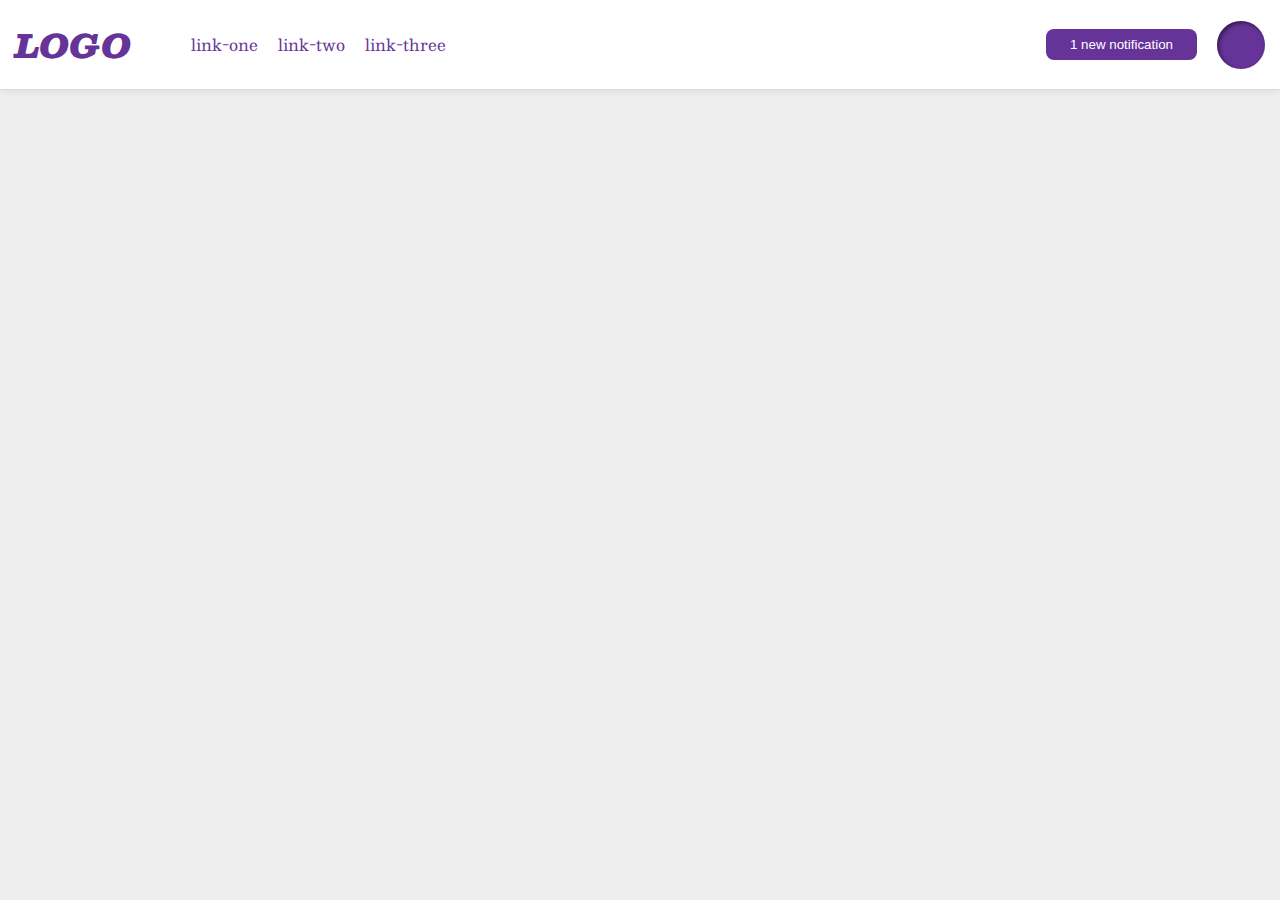
<file: foundations/flex/03-flex-header-2/index.html>
<!DOCTYPE html>
<html lang="en">
  <head>
    <meta charset="UTF-8">
    <meta http-equiv="X-UA-Compatible" content="IE=edge">
    <meta name="viewport" content="width=device-width, initial-scale=1.0">
    <title>Flex Header 2</title>
    <link rel="stylesheet" href="style.css">
  </head>
  <body>
    <div class="header">
      <div class="left-header">
        <div class="logo">
          LOGO
        </div>
        <ul class="links">
          <li><a href="https://google.com">link-one</a></li>
          <li><a href="https://google.com">link-two</a></li>
          <li><a href="https://google.com">link-three</a></li>
        </ul>
      </div>
      <div class="right-header">
        <button class="notifications">
          1 new notification
        </button>
        <div class="profile-image"></div>
      </div>
    </div>
  </body>
</html>
</file>
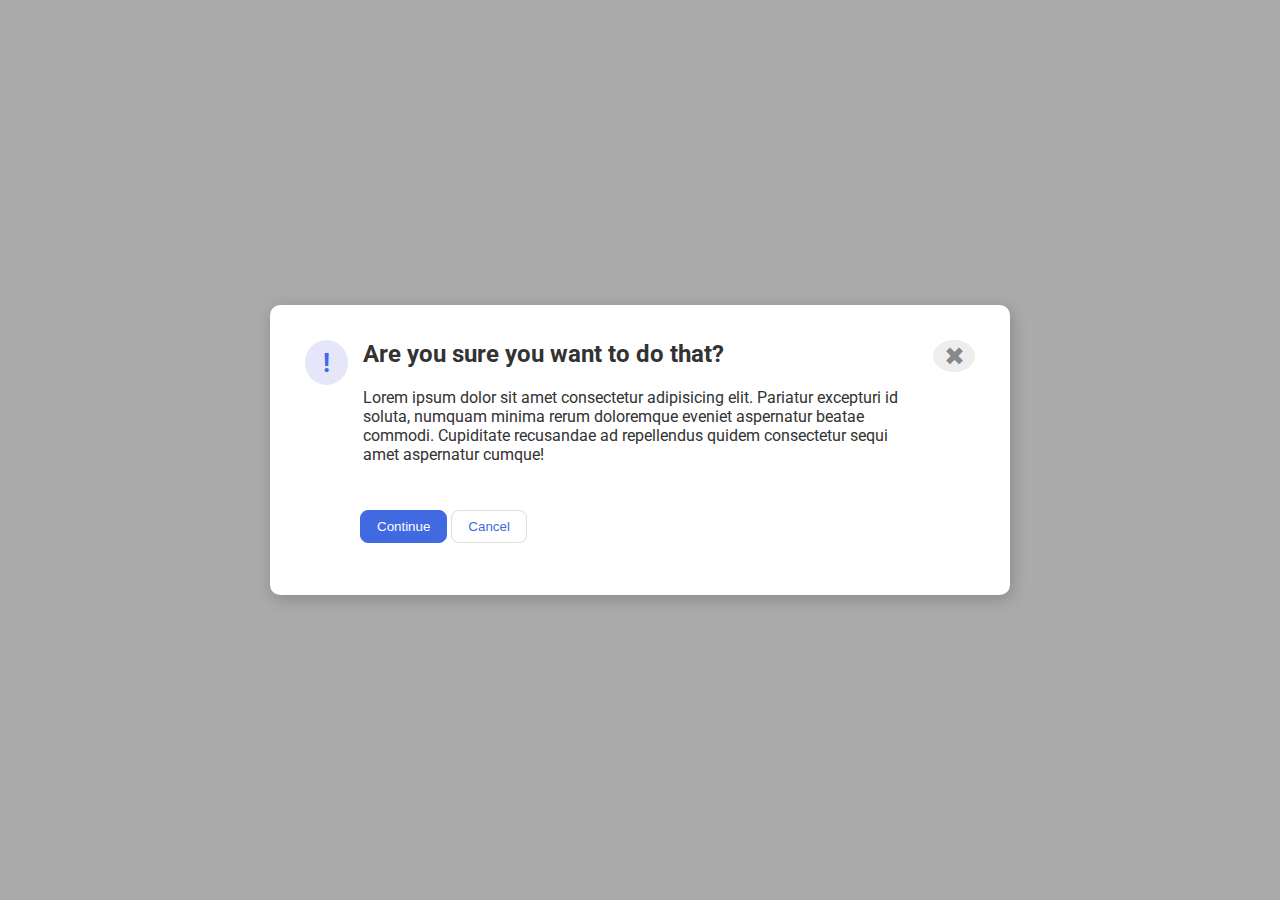
<file: foundations/flex/05-flex-modal/index.html>
<!DOCTYPE html>
<html lang="en">
  <head>
    <meta charset="UTF-8">
    <meta http-equiv="X-UA-Compatible" content="IE=edge">
    <meta name="viewport" content="width=device-width, initial-scale=1.0">
    <link rel="stylesheet" href="style.css">
    <title>Modal</title>
  </head>
  <body>
    <div class="modal">
      <div class="info-container">
        <div class="icon">!</div>
      <div class="header">
        <h2>Are you sure you want to do that?</h2>
        <p>Lorem ipsum dolor sit amet consectetur adipisicing elit. Pariatur excepturi id soluta, numquam minima rerum doloremque eveniet aspernatur beatae commodi. Cupiditate recusandae ad repellendus quidem consectetur sequi amet aspernatur cumque!</p>
      </div>
      <button class="close-button">✖</button>
      </div>
      <div class="btn">
        <button class="continue">Continue</button>
        <button class="cancel">Cancel</button>
      </div>
    </div>
  </body>
</html>
</file>
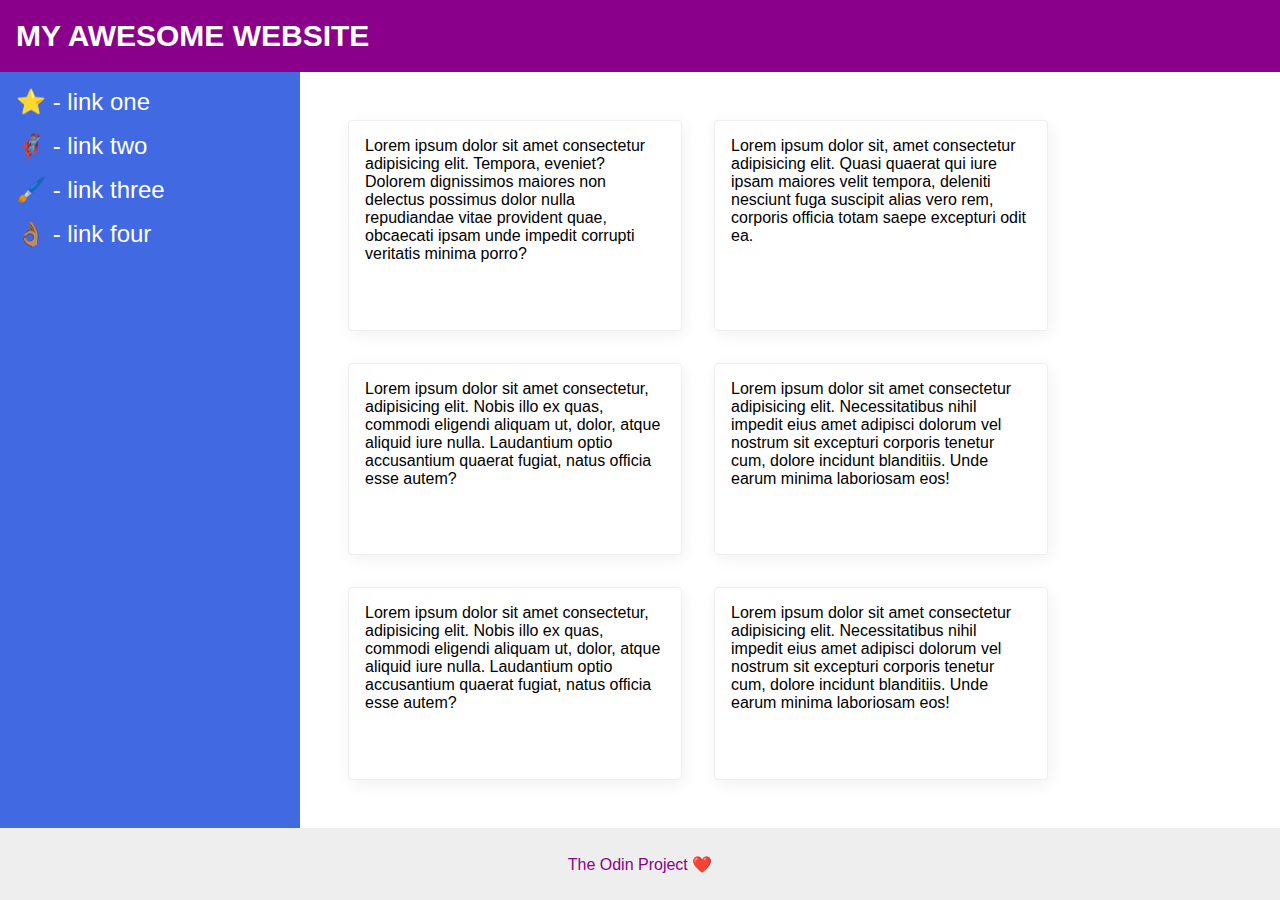
<file: foundations/flex/07-flex-layout-2/index.html>
<!DOCTYPE html>
<html lang="en">
  <head>
    <meta charset="UTF-8">
    <meta http-equiv="X-UA-Compatible" content="IE=edge">
    <meta name="viewport" content="width=device-width, initial-scale=1.0">
    <title>The Holy Grail</title>
    <link rel="stylesheet" href="style.css">
  </head>
  <body>
    <div class="header">
      MY AWESOME WEBSITE
    </div>
    <div class="body">
      <div class="sidebar">
        <ul>
          <li><a href="#">⭐ - link one</a></li>
          <li><a href="#">🦸🏽‍♂️ - link two</a></li>
          <li><a href="#">🖌️ - link three</a></li>
          <li><a href="#">👌🏽 - link four</a></li>
        </ul>
      </div>
      <div class="container">
        <div class="card">Lorem ipsum dolor sit amet consectetur adipisicing elit. Tempora, eveniet? Dolorem dignissimos maiores non delectus possimus dolor nulla repudiandae vitae provident quae, obcaecati ipsam unde impedit corrupti veritatis minima porro?</div>
        <div class="card">Lorem ipsum dolor sit, amet consectetur adipisicing elit. Quasi quaerat qui iure ipsam maiores velit tempora, deleniti nesciunt fuga suscipit alias vero rem, corporis officia totam saepe excepturi odit ea.</div>
        <div class="card">Lorem ipsum dolor sit amet consectetur, adipisicing elit. Nobis illo ex quas, commodi eligendi aliquam ut, dolor, atque aliquid iure nulla. Laudantium optio accusantium quaerat fugiat, natus officia esse autem?</div>
        <div class="card">Lorem ipsum dolor sit amet consectetur adipisicing elit. Necessitatibus nihil impedit eius amet adipisci dolorum vel nostrum sit excepturi corporis tenetur cum, dolore incidunt blanditiis. Unde earum minima laboriosam eos!</div>
        <div class="card">Lorem ipsum dolor sit amet consectetur, adipisicing elit. Nobis illo ex quas, commodi eligendi aliquam ut, dolor, atque aliquid iure nulla. Laudantium optio accusantium quaerat fugiat, natus officia esse autem?</div>
        <div class="card">Lorem ipsum dolor sit amet consectetur adipisicing elit. Necessitatibus nihil impedit eius amet adipisci dolorum vel nostrum sit excepturi corporis tenetur cum, dolore incidunt blanditiis. Unde earum minima laboriosam eos!</div>
      </div>
    </div>
    <div class="footer">
      The Odin Project ❤️
    </div>
  </body>
</html>
</file>
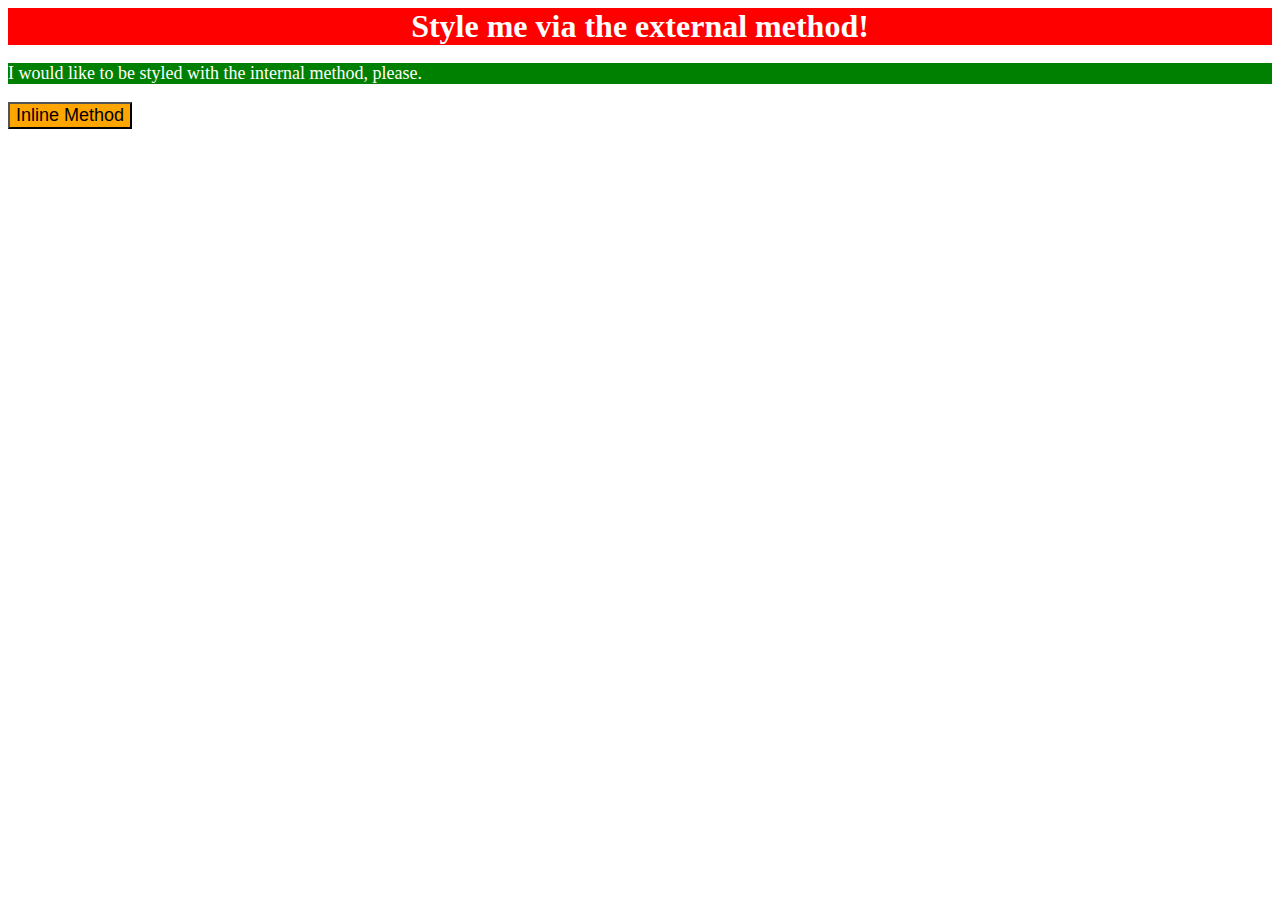
<file: foundations/intro-to-css/01-css-methods/index.html>
<!DOCTYPE html>
<html lang="en">
  <head>
    <meta charset="UTF-8">
    <meta http-equiv="X-UA-Compatible" content="IE=edge">
    <meta name="viewport" content="width=device-width, initial-scale=1.0">
    <title>Methods for Adding CSS</title>
    <link rel="stylesheet" href="styles.css">
    <style>
      p {
        background-color: green;
        color: white;
        font-size: 18px;
      }
    </style>
  </head>
  <body>
    <div>Style me via the external method!</div>
    <p>I would like to be styled with the internal method, please.</p>
    <button style="background-color: orange; font-size: 18px;">Inline Method</button>
  </body>
</html>
</file>
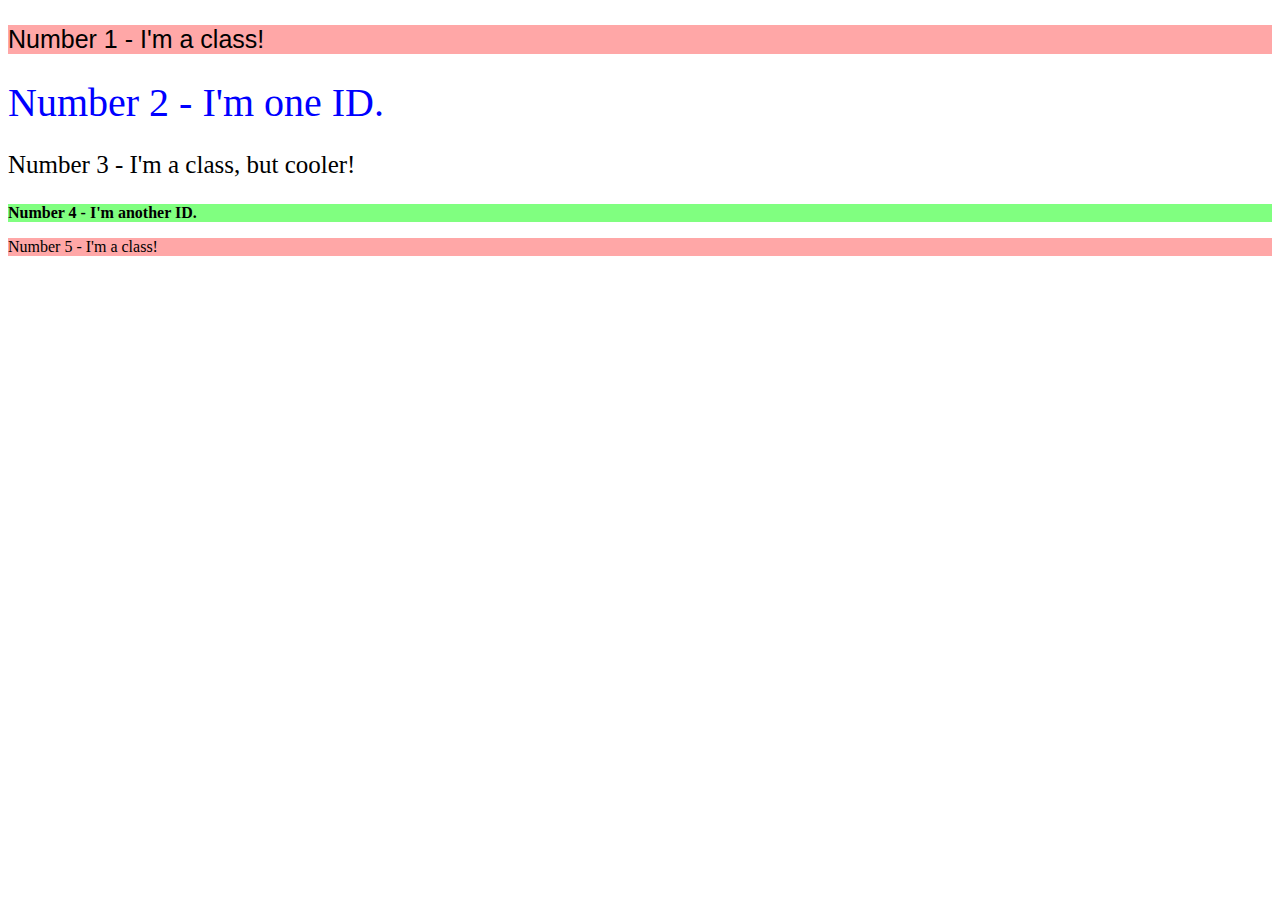
<file: foundations/intro-to-css/02-class-id-selectors/index.html>
<!DOCTYPE html>
<html lang="en">
  <head>
    <meta charset="UTF-8">
    <meta http-equiv="X-UA-Compatible" content="IE=edge">
    <meta name="viewport" content="width=device-width, initial-scale=1.0">
    <title>Class and ID Selectors</title>
    <link rel="stylesheet" href="style.css">
  </head>
  <body>
    <p class="num1">Number 1 - I'm a class!</p>
    <div id="num2">Number 2 - I'm one ID.</div>
    <p class="num3">Number 3 - I'm a class, but cooler!</p>
    <div id="num4">Number 4 - I'm another ID.</div>
    <p class="num5">Number 5 - I'm a class!</p>
  </body>
</html>
</file>
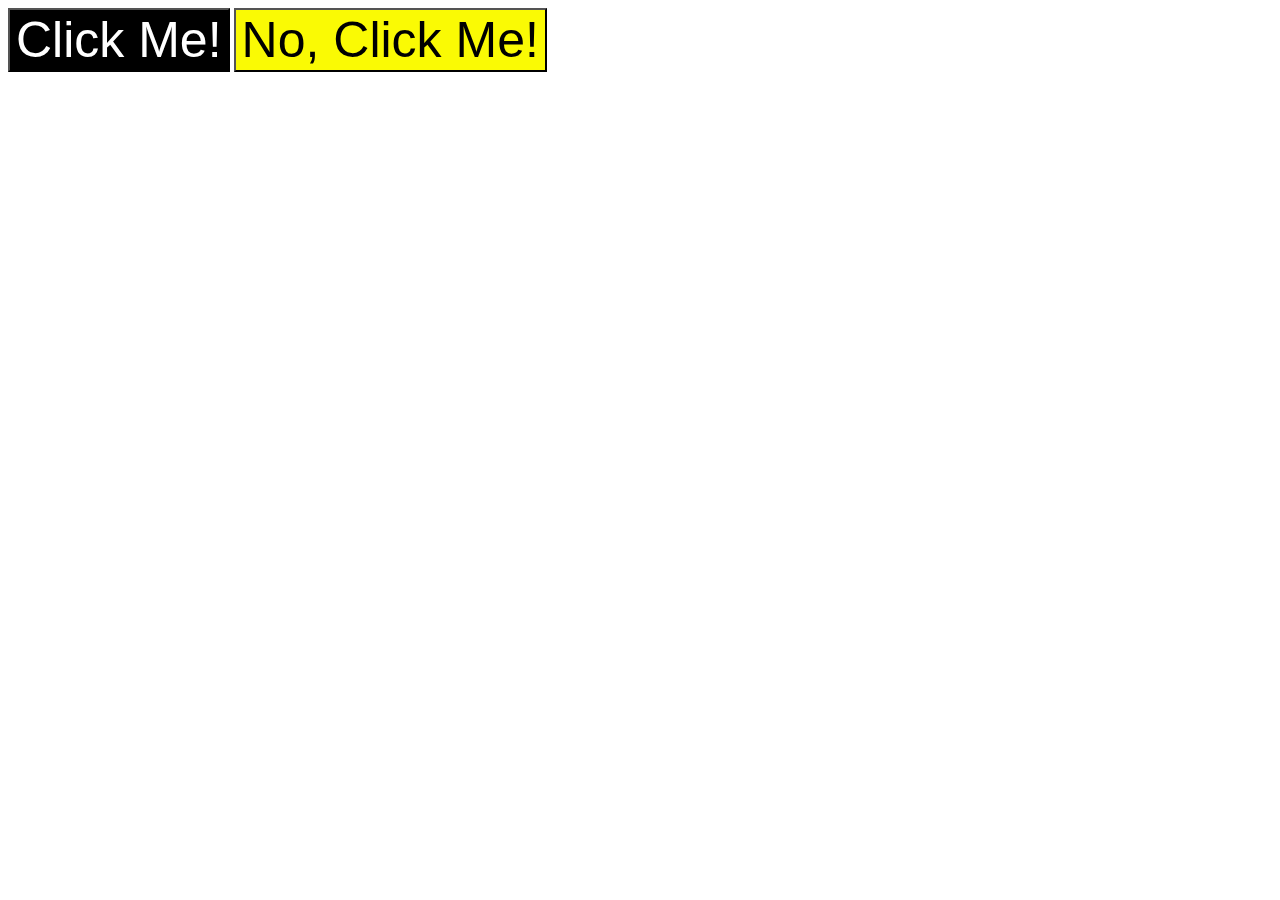
<file: foundations/intro-to-css/03-grouping-selectors/index.html>
<!DOCTYPE html>
<html lang="en">
  <head>
    <meta charset="UTF-8">
    <meta http-equiv="X-UA-Compatible" content="IE=edge">
    <meta name="viewport" content="width=device-width, initial-scale=1.0">
    <title>Grouping Selectors</title>
    <link rel="stylesheet" href="style.css">
  </head>
  <body>
    <button class="btn1">Click Me!</button>
    <button class="btn2">No, Click Me!</button>
  </body>
</html>
</file>
<file: foundations/flex/03-flex-header-2/style.css>
/* this is some magical font-importing.  
you'll learn about it later. */
@import url('https://fonts.googleapis.com/css2?family=Besley:ital,wght@0,400;1,900&display=swap');

body {
  margin: 0;
  background: #eee;
  font-family: Besley, serif;
}

.header {
  background: white;
  border-bottom: 1px solid #ddd;
  box-shadow: 0 0 8px rgba(0,0,0,.1);
  display: flex;
  flex-direction: row;
  justify-content: space-between;
  padding: 15px;
}

.profile-image {
  background: rebeccapurple;
  box-shadow: inset 2px 2px 4px rgba(0,0,0,.5);
  border-radius: 50%;
  width: 48px;
  height:  48px;
}

.logo {
  color: rebeccapurple;
  font-size: 32px;
  font-weight: 900;
  font-style: italic;
}

button {
  border: none;
  border-radius: 8px;
  background: rebeccapurple;
  color: white;
  padding: 8px 24px;
}

a {
  /* this removes the line under our links */
  text-decoration: none;
  color: rebeccapurple;
}

ul {
  list-style-type: none;
  display: flex;
  gap: 20px;
}

.left-header,
.right-header {
  display: flex;
  align-items: center;
  gap: 20px;
}
</file>
<file: foundations/flex/05-flex-modal/style.css>
@import url('https://fonts.googleapis.com/css2?family=Roboto:wght@400;700&display=swap');

html, body {
  height: 100%;
}

body {
  font-family: Roboto, sans-serif;
  margin: 0;
  background: #aaa;
  color: #333;
  /* I'll give you this one for free lol */
  display: flex;
  align-items: center;
  justify-content: center;
}

.modal {
  background: white;
  width: 700px;
  height: 250px;
  border-radius: 10px;
  box-shadow: 2px 4px 16px rgba(0,0,0,.2);
  padding: 20px;
}

.icon {
  color: royalblue;
  font-size: 26px;
  font-weight: 700;
  background: lavender;
  width: 42px;
  height: 15px;
  border-radius: 50%;
  display: flex;
  align-items: center;
  justify-content: center;
  padding: 15px
}

.close-button {
  background: #eee;
  border-radius: 50%;
  color: #888;
  font-weight: 400;
  font-size: 25px;
  width: 42px;
  height: 15px;
  display: flex;
  align-items: center;
  justify-content: center;
  border: 1px solid #eee;
  padding: 15px;
}

button {
  cursor: pointer;
  padding: 8px 16px;
  border-radius: 8px;
}

.header {
  padding: 0 15px 15px 15px;
}

h2 {
  margin-top: 0;
}

button.continue {
  background: royalblue;
  border: 1px solid royalblue;
  color: white;
}

button.cancel {
  background: white;
  border: 1px solid #ddd;
  color: royalblue;
}

.info-container {
  display: flex;
  justify-content: space-evenly;
  align-items: flex-start;
  padding: 15px;
}

.btn {
  margin-left: 70px;
}
</file>
<file: foundations/flex/07-flex-layout-2/style.css>
body {
  font-family: -apple-system, BlinkMacSystemFont, 'Segoe UI', Roboto, Oxygen, Ubuntu, Cantarell, 'Open Sans', 'Helvetica Neue', sans-serif;
  margin: 0;
  min-height: 100vh;
  display: flex;
  flex-direction: column;
}

.header {
  height: 72px;
  background: darkmagenta;
  color: white;
  display: flex;
  align-items: center;
  padding: 0 16px;
  font-size: 30px;
  font-weight: 900;
}

.footer {
  height: 72px;
  background: #eee;
  color: darkmagenta;
  display: flex;
  align-items: center;
  justify-content: center;
}

.sidebar {
  width: 300px;
  background: royalblue;
  box-sizing: border-box;
  flex-shrink: 0;
  padding: 16px;
}

.card {
  border: 1px solid #eee;
  box-shadow: 2px 4px 16px rgba(0,0,0,.06);
  border-radius: 4px;
  padding: 16px;
  width: 300px;
}

.body {
  flex: 1;
  display: flex;
}

ul {
  list-style-type: none;
  margin: 0;
  padding: 0;
}

li {
  margin-bottom: 16px;
}

a {
  color: white;
  text-decoration: none;
  font-size: 24px;
}

.container {
  padding: 48px;
  display: flex;
  flex-wrap: wrap;
  gap: 32px;
}
</file>
<file: foundations/intro-to-css/01-css-methods/styles.css>
div {
    background-color: red;
    color: white;
    font-size: 32px;
    text-align: center;
    font-weight: bold;
}
</file>
<file: foundations/intro-to-css/02-class-id-selectors/style.css>
p.num1 {
    background-color: #ffa7a7;
    font-family: Arial, Helvetica, sans-serif;
    font-size: 25px;
}

#num2 {
    color: blue;
    font-size: 40px;
}

.num3 {
    font-size: 25px;
}

#num4 {
   font-weight: bold;
   background-color: #80ff80; 
}

.num5 {
    background-color: #ffa7a7;
}
</file>
<file: foundations/intro-to-css/03-grouping-selectors/style.css>
.btn1 {
    color: white;
    background-color: black;
    font-size: 50px;
}

.btn2 {
    background-color: #fafa04;
    font-size: 50px;
}
</file>
